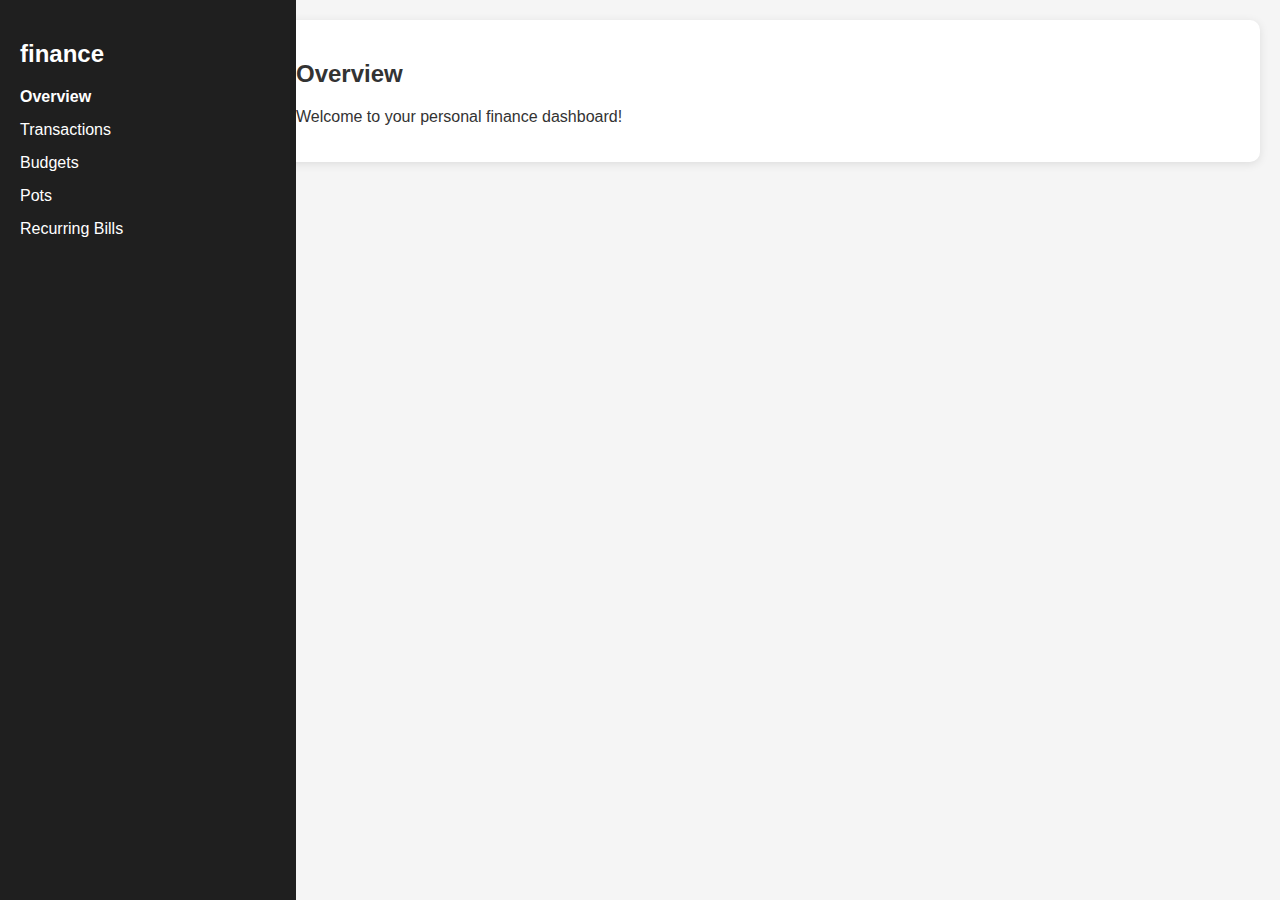
<file: index.html>
<!DOCTYPE html>
<html lang="en">
<head>
    <meta charset="UTF-8">
    <meta http-equiv="X-UA-Compatible" content="IE=edge">
    <meta name="viewport" content="width=device-width, initial-scale=1.0">
    <title>Overview</title>
    <link rel="stylesheet" href="styles.css">
</head>
<body>
    <div class="container">
        <!-- Sidebar -->
        <aside class="sidebar">
            <h2>finance</h2>
            <nav>
                <ul>
                    <li class="active"><a href="index.html">Overview</a></li>
                    <li><a href="transactions.html">Transactions</a></li>
                    <li><a href="budgets.html">Budgets</a></li>
                    <li><a href="pots.html">Pots</a></li>
                    <li><a href="recurring-bills.html">Recurring Bills</a></li>
                </ul>
            </nav>
        </aside>

        <!-- Main Content -->
        <main class="main-content">
            <section class="overview">
                <h2>Overview</h2>
                <p>Welcome to your personal finance dashboard!</p>
                <!-- Additional overview content can be added here -->
            </section>
        </main>
    </div>
    <script src="scripts.js"></script>
</body>
</html>
</file>
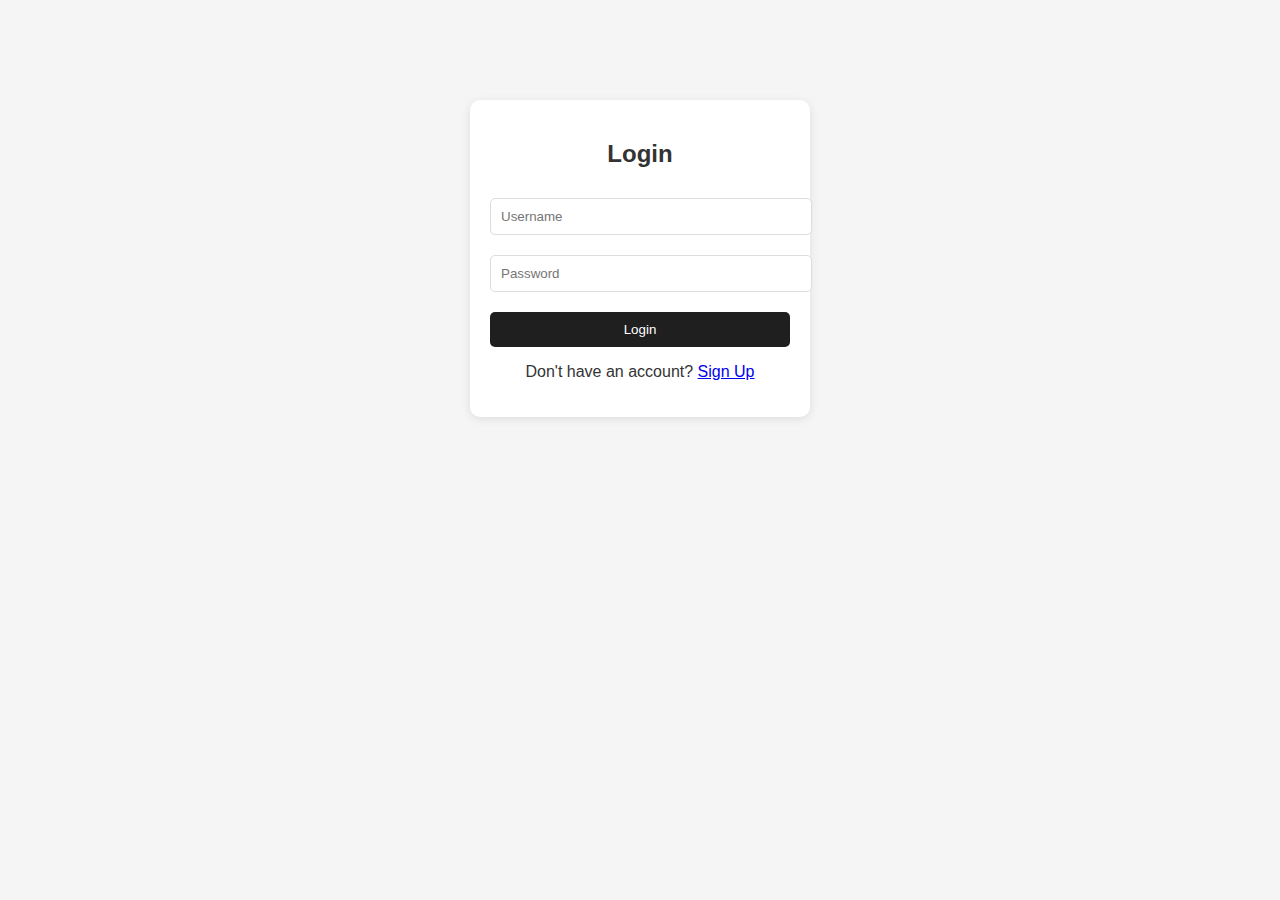
<file: login.html>
<!DOCTYPE html>
<html lang="en">
<head>
    <meta charset="UTF-8">
    <meta name="viewport" content="width=device-width, initial-scale=1.0">
    <title>Login</title>
    <link rel="stylesheet" href="styles.css">
</head>
<body>
    <div class="login-container">
        <h2>Login</h2>
        <form id="loginForm">
            <input type="text" id="username" placeholder="Username" required>
            <input type="password" id="password" placeholder="Password" required>
            <button type="submit">Login</button>
        </form>
        <p>Don't have an account? <a href="#" id="signup">Sign Up</a></p>
    </div>
    <script src="scripts.js"></script>
</body>
</html>
</file>
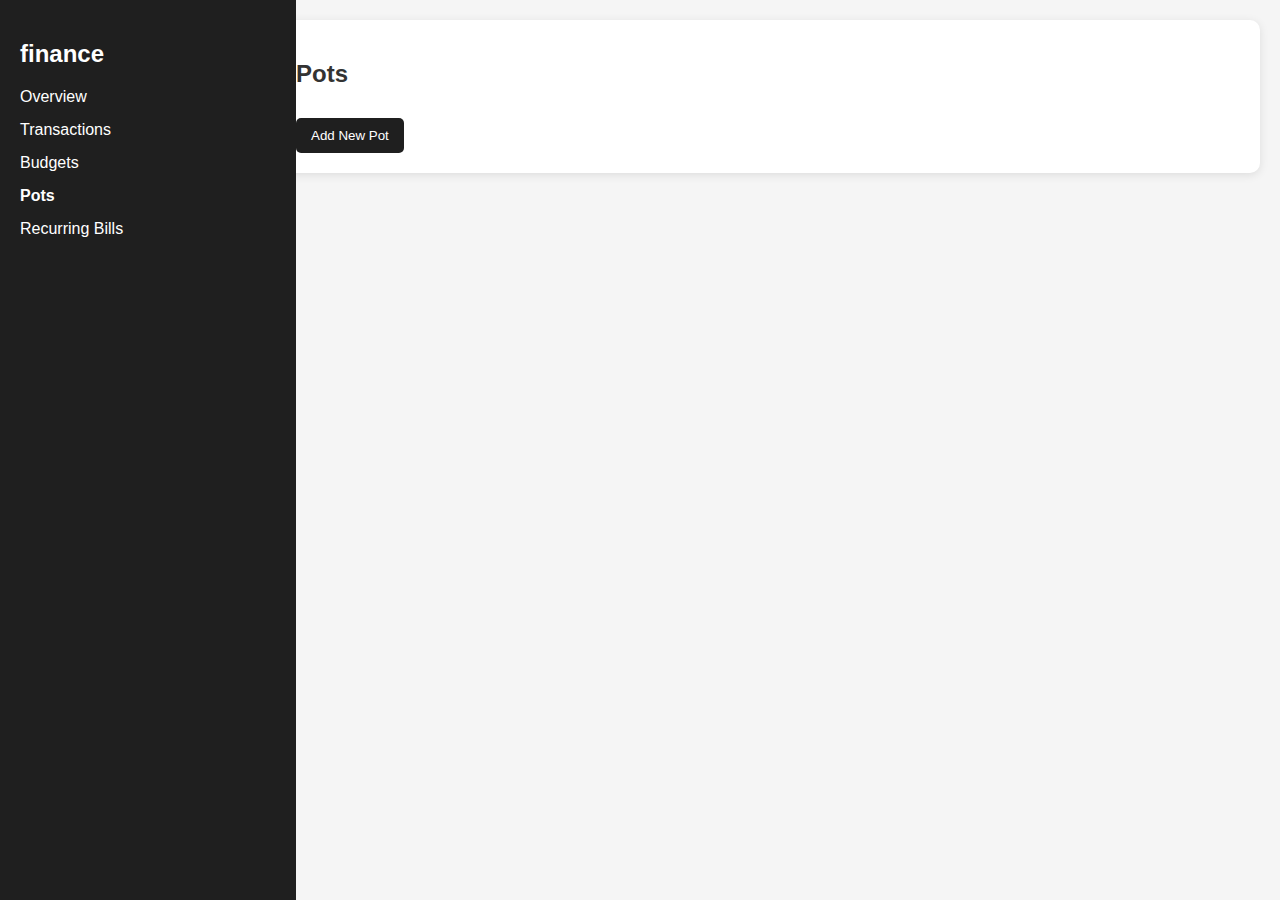
<file: pots.html>
<!DOCTYPE html>
<html lang="en">
<head>
    <meta charset="UTF-8">
    <meta http-equiv="X-UA-Compatible" content="IE=edge">
    <meta name="viewport" content="width=device-width, initial-scale=1.0">
    <title>Pots</title>
    <link rel="stylesheet" href="styles.css">
</head>
<body>
    <div class="container">
        <!-- Sidebar -->
        <aside class="sidebar">
            <h2>finance</h2>
            <nav>
                <ul>
                    <li><a href="index.html">Overview</a></li>
                    <li><a href="transactions.html">Transactions</a></li>
                    <li><a href="budgets.html">Budgets</a></li>
                    <li class="active"><a href="pots.html">Pots</a></li>
                    <li><a href="recurring-bills.html">Recurring Bills</a></li>
                </ul>
            </nav>
        </aside>

        <!-- Main Content -->
        <main class="main-content">
            <section class="pots">
                <h2>Pots</h2>
                <div id="potsList"></div>
                <button onclick="addPot()">Add New Pot</button>
            </section>
        </main>
    </div>
    <script src="scripts.js"></script>
</body>
</html>
</file>
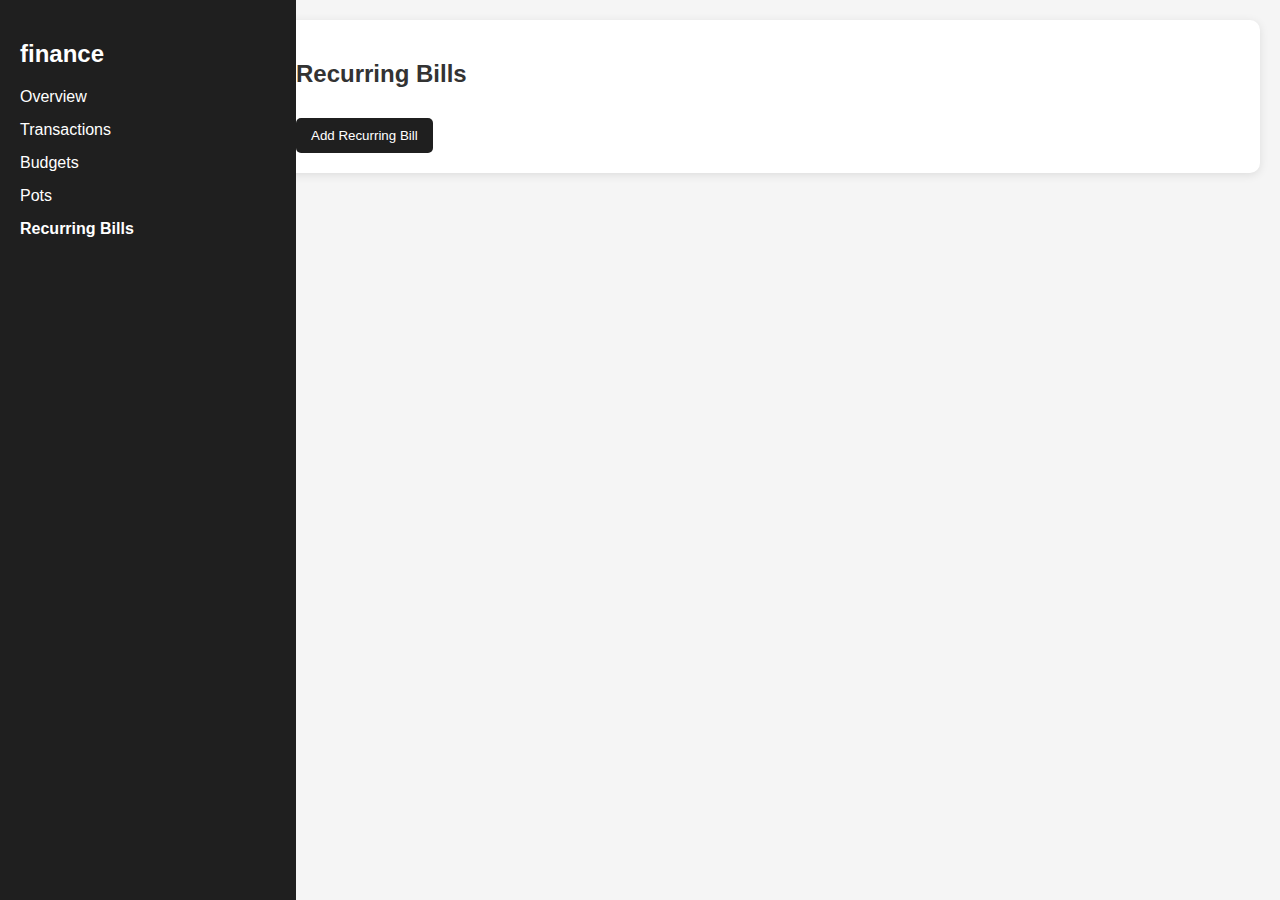
<file: recurring-bills.html>
<!DOCTYPE html>
<html lang="en">
<head>
    <meta charset="UTF-8">
    <meta http-equiv="X-UA-Compatible" content="IE=edge">
    <meta name="viewport" content="width=device-width, initial-scale=1.0">
    <title>Recurring Bills</title>
    <link rel="stylesheet" href="styles.css">
</head>
<body>
    <div class="container">
        <!-- Sidebar -->
        <aside class="sidebar">
            <h2>finance</h2>
            <nav>
                <ul>
                    <li><a href="index.html">Overview</a></li>
                    <li><a href="transactions.html">Transactions</a></li>
                    <li><a href="budgets.html">Budgets</a></li>
                    <li><a href="pots.html">Pots</a></li>
                    <li class="active"><a href="recurring-bills.html">Recurring Bills</a></li>
                </ul>
            </nav>
        </aside>

        <!-- Main Content -->
        <main class="main-content">
            <section class="recurring-bills">
                <h2>Recurring Bills</h2>
                <ul id="billsList"></ul>
                <button onclick="addRecurringBill()">Add Recurring Bill</button>
            </section>
        </main>
    </div>
    <script src="scripts.js"></script>
</body>
</html>
</file>
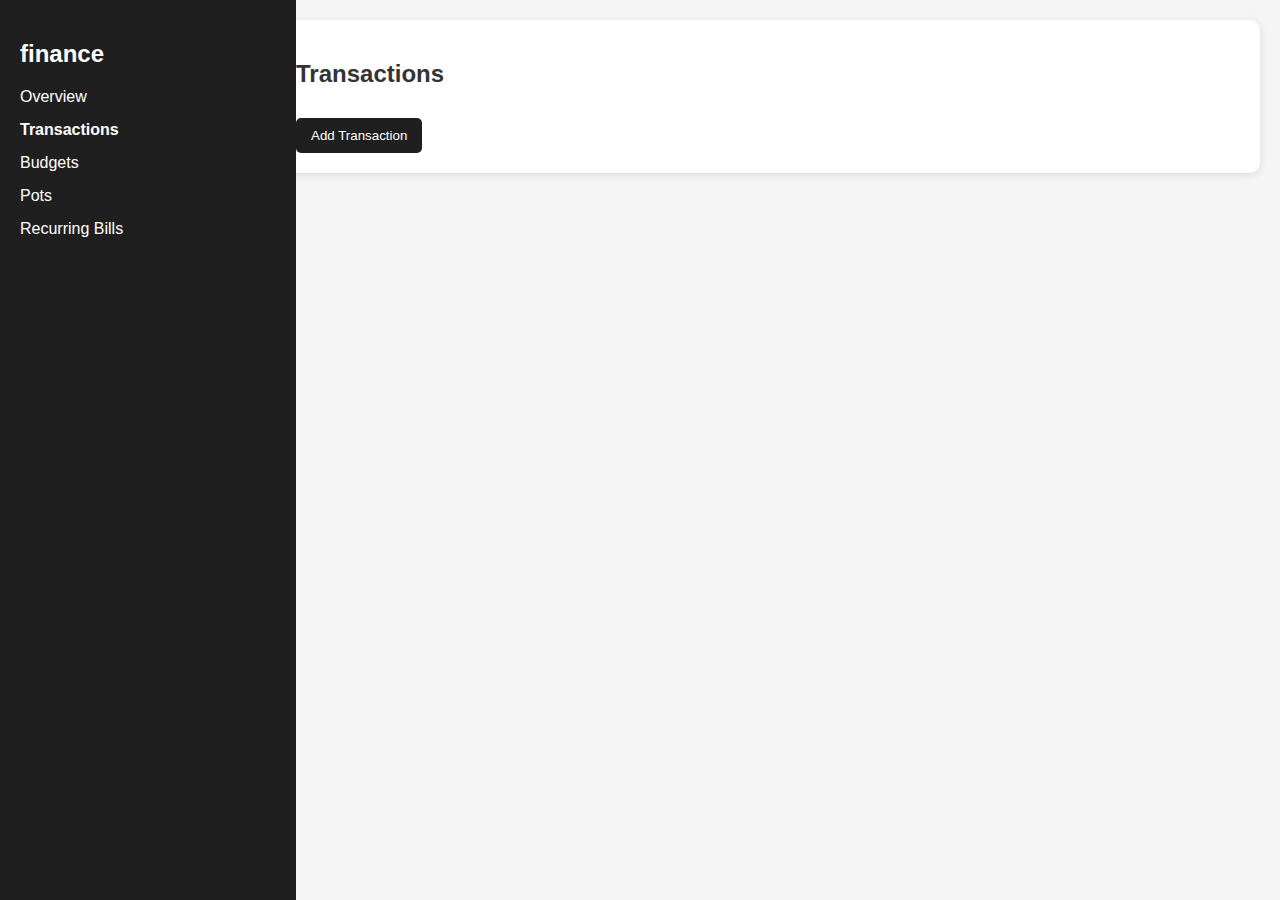
<file: transactions.html>
<!DOCTYPE html>
<html lang="en">
<head>
    <meta charset="UTF-8">
    <meta http-equiv="X-UA-Compatible" content="IE=edge">
    <meta name="viewport" content="width=device-width, initial-scale=1.0">
    <title>Transactions</title>
    <link rel="stylesheet" href="styles.css">
</head>
<body>
    <div class="container">
        <!-- Sidebar -->
        <aside class="sidebar">
            <h2>finance</h2>
            <nav>
                <ul>
                    <li><a href="index.html">Overview</a></li>
                    <li class="active"><a href="transactions.html">Transactions</a></li>
                    <li><a href="budgets.html">Budgets</a></li>
                    <li><a href="pots.html">Pots</a></li>
                    <li><a href="recurring-bills.html">Recurring Bills</a></li>
                </ul>
            </nav>
        </aside>

        <!-- Main Content -->
        <main class="main-content">
            <section class="transactions">
                <h2>Transactions</h2>
                <div id="transactionsList"></div>
                <button onclick="addTransaction()">Add Transaction</button>
            </section>
        </main>
    </div>
    <script src="scripts.js"></script>
</body>
</html>
</file>
<file: styles.css>
/* General Page Styles */
body {
    font-family: 'Arial', sans-serif;
    margin: 0;
    display: flex;
    background-color: #f5f5f5;
    color: #333;
}

.container {
    display: flex;
    width: 100%;
}

/* Sidebar Styles */
.sidebar {
    background-color: #1f1f1f;
    color: #fff;
    width: 20%;
    padding: 20px;
    height: 100vh;
    position: fixed;
}

.sidebar h2 {
    margin-bottom: 20px;
}

.sidebar nav ul {
    list-style: none;
    padding: 0;
}

.sidebar nav ul li {
    margin: 15px 0;
}

.sidebar nav ul li a {
    color: #fff;
    text-decoration: none;
}

.sidebar nav ul li a:hover {
    text-decoration: underline;
}

.sidebar .active a {
    font-weight: bold;
}

/* Main Content Styles */
.main-content {
    margin-left: 20%;
    padding: 20px;
    width: 80%;
    background-color: #f5f5f5;
}

h2 {
    margin-bottom: 20px;
}

section {
    background-color: #fff;
    padding: 20px;
    border-radius: 10px;
    box-shadow: 0 2px 10px rgba(0, 0, 0, 0.1);
    margin-bottom: 20px;
}

/* Login Page Styles */
.login-container {
    width: 300px;
    margin: 100px auto;
    background-color: #fff;
    padding: 20px;
    border-radius: 10px;
    box-shadow: 0 2px 10px rgba(0, 0, 0, 0.1);
}

.login-container h2 {
    text-align: center;
    margin-bottom: 20px;
}

.login-container form {
    display: flex;
    flex-direction: column;
}

.login-container input {
    padding: 10px;
    margin-bottom: 15px;
    border: 1px solid #ddd;
    border-radius: 5px;
}

.login-container button {
    padding: 10px;
    background-color: #1f1f1f;
    color: #fff;
    border: none;
    border-radius: 5px;
    cursor: pointer;
}

.login-container button:hover {
    background-color: #333;
}

.login-container p {
    text-align: center;
}

/* Budget Page Styles */
#budgetList p {
    padding: 10px;
    background-color: #e8e8e8;
    border-radius: 5px;
    margin-bottom: 5px;
}

.budget-progress {
    margin-top: 20px;
}

.budget-progress-bar {
    background-color: #e0e0e0;
    border-radius: 10px;
    width: 100%;
    height: 20px;
    margin-bottom: 10px;
    position: relative;
    overflow: hidden;
}

.budget-progress-bar > div {
    background-color: #4BC0C0;
    height: 100%;
    border-radius: 10px;
    text-align: center;
    color: #fff;
    font-size: 12px;
    line-height: 20px;
    transition: width 0.5s ease;
}

/* Pots Page Styles */
#potsList p {
    padding: 10px;
    background-color: #e8e8e8;
    border-radius: 5px;
    margin-bottom: 5px;
}

/* Recurring Bills Page Styles */
#billsList li {
    padding: 10px;
    background-color: #e8e8e8;
    border-radius: 5px;
    margin-bottom: 5px;
}

/* Achievements Styles */
#achievements p {
    padding: 10px;
    background-color: #d4edda;
    border-radius: 5px;
    margin-bottom: 5px;
}

/* Investment Page Styles */
#portfolioOverview p {
    padding: 10px;
    background-color: #e8e8e8;
    border-radius: 5px;
    margin-bottom: 5px;
}

/* Buttons and Inputs */
button {
    padding: 10px 15px;
    background-color: #1f1f1f;
    color: #fff;
    border: none;
    border-radius: 5px;
    cursor: pointer;
    margin-top: 10px;
}

button:hover {
    background-color: #333;
}

input[type="text"],
input[type="password"],
input[type="number"],
input[type="date"] {
    width: 100%;
    padding: 10px;
    margin: 10px 0;
    border: 1px solid #ddd;
    border-radius: 5px;
}

input[type="text"]:focus,
input[type="password"]:focus,
input[type="number"]:focus,
input[type="date"]:focus {
    outline: none;
    border-color: #4BC0C0;
}

/* Chart Styles */
canvas {
    max-width: 100%;
    margin-bottom: 20px;
}

/* Notifications */
.alert {
    background-color: #f8d7da;
    color: #721c24;
    padding: 10px;
    border-radius: 5px;
    margin-bottom: 20px;
    text-align: center;
}

/* Media Queries for Responsive Design */
@media (max-width: 768px) {
    .sidebar {
        width: 100%;
        height: auto;
        position: relative;
    }

    .main-content {
        margin-left: 0;
        width: 100%;
    }

    .login-container {
        width: 90%;
    }
}
</file>
